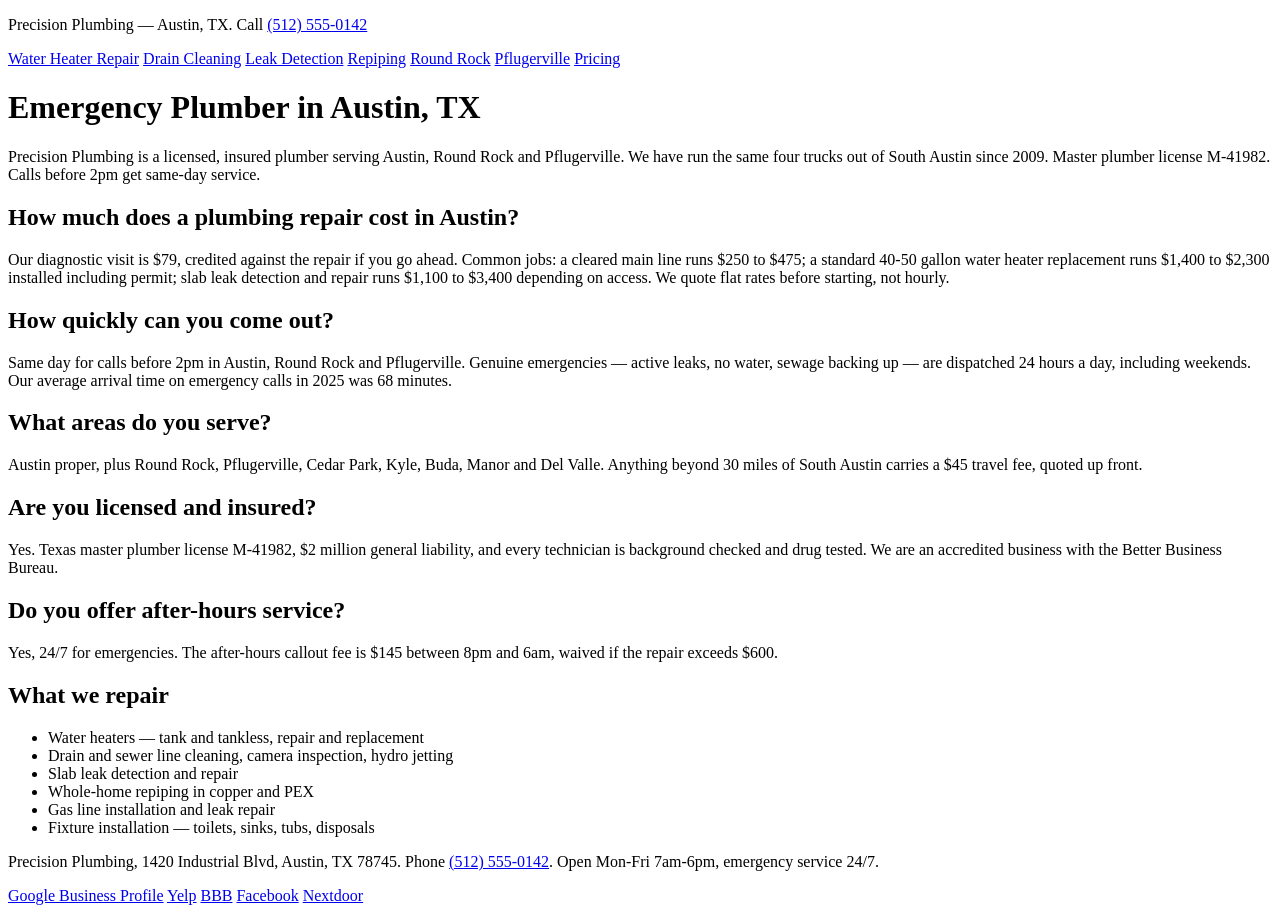
<file: tests/fixtures/optimized/index.html>
<!DOCTYPE html>
<html lang="en">
<head>
  <meta charset="utf-8">
  <title>Precision Plumbing — Emergency Plumber in Austin, TX | 24/7 Service</title>
  <meta name="description" content="Precision Plumbing is a licensed plumber in Austin, TX. Same-day service before 2pm, flat-rate pricing, 24/7 emergency callout. Call (512) 555-0142.">
  <script type="application/ld+json">
  {
    "@context": "https://schema.org",
    "@type": "Plumber",
    "@id": "https://precisionplumbingatx.com/#business",
    "name": "Precision Plumbing",
    "url": "https://precisionplumbingatx.com",
    "telephone": "(512) 555-0142",
    "description": "Licensed emergency plumber serving Austin and surrounding towns with same-day service and flat-rate pricing.",
    "image": "https://precisionplumbingatx.com/van.jpg",
    "priceRange": "$$",
    "address": {
      "@type": "PostalAddress",
      "streetAddress": "1420 Industrial Blvd",
      "addressLocality": "Austin",
      "addressRegion": "TX",
      "postalCode": "78745",
      "addressCountry": "US"
    },
    "geo": { "@type": "GeoCoordinates", "latitude": "30.2189", "longitude": "-97.7684" },
    "areaServed": [
      { "@type": "City", "name": "Austin" },
      { "@type": "City", "name": "Round Rock" },
      { "@type": "City", "name": "Pflugerville" }
    ],
    "openingHoursSpecification": [
      { "@type": "OpeningHoursSpecification",
        "dayOfWeek": ["Monday","Tuesday","Wednesday","Thursday","Friday"],
        "opens": "07:00", "closes": "18:00" }
    ],
    "aggregateRating": { "@type": "AggregateRating", "ratingValue": "4.8", "reviewCount": "312" },
    "sameAs": [
      "https://www.google.com/maps/place/precision-plumbing-austin",
      "https://www.yelp.com/biz/precision-plumbing-austin",
      "https://www.bbb.org/us/tx/austin/profile/plumber/precision-plumbing",
      "https://www.facebook.com/precisionplumbingatx",
      "https://nextdoor.com/pages/precision-plumbing-austin-tx"
    ]
  }
  </script>
  <script type="application/ld+json">
  {
    "@context": "https://schema.org",
    "@type": "FAQPage",
    "mainEntity": [
      { "@type": "Question", "name": "How much does a water heater replacement cost in Austin?",
        "acceptedAnswer": { "@type": "Answer", "text": "Most standard 40-50 gallon tank replacements in Austin run $1,400 to $2,300 installed, including permit and haul-away. Tankless conversions run $3,800 to $6,500 depending on gas line and venting work." } },
      { "@type": "Question", "name": "How quickly can you come out?",
        "acceptedAnswer": { "@type": "Answer", "text": "Calls placed before 2pm get same-day service in Austin. After 2pm we schedule next morning, and genuine emergencies such as active leaks or sewage backups are dispatched 24/7." } },
      { "@type": "Question", "name": "Do you charge by the hour or a flat rate?",
        "acceptedAnswer": { "@type": "Answer", "text": "Flat rate, quoted before work starts. The diagnostic visit is $79 and is credited against the repair if you proceed." } }
    ]
  }
  </script>
</head>
<body>
  <header>
    <p>Precision Plumbing — Austin, TX. Call <a href="tel:+15125550142">(512) 555-0142</a></p>
    <nav>
      <a href="/services/water-heater-repair">Water Heater Repair</a>
      <a href="/services/drain-cleaning">Drain Cleaning</a>
      <a href="/services/leak-detection">Leak Detection</a>
      <a href="/services/repiping">Repiping</a>
      <a href="/areas/round-rock">Round Rock</a>
      <a href="/areas/pflugerville">Pflugerville</a>
      <a href="/pricing">Pricing</a>
    </nav>
  </header>

  <main>
    <h1>Emergency Plumber in Austin, TX</h1>
    <p>Precision Plumbing is a licensed, insured plumber serving Austin, Round Rock
       and Pflugerville. We have run the same four trucks out of South Austin since
       2009. Master plumber license M-41982. Calls before 2pm get same-day service.</p>

    <h2>How much does a plumbing repair cost in Austin?</h2>
    <p>Our diagnostic visit is $79, credited against the repair if you go ahead.
       Common jobs: a cleared main line runs $250 to $475; a standard 40-50 gallon
       water heater replacement runs $1,400 to $2,300 installed including permit;
       slab leak detection and repair runs $1,100 to $3,400 depending on access.
       We quote flat rates before starting, not hourly.</p>

    <h2>How quickly can you come out?</h2>
    <p>Same day for calls before 2pm in Austin, Round Rock and Pflugerville.
       Genuine emergencies — active leaks, no water, sewage backing up — are
       dispatched 24 hours a day, including weekends. Our average arrival time on
       emergency calls in 2025 was 68 minutes.</p>

    <h2>What areas do you serve?</h2>
    <p>Austin proper, plus Round Rock, Pflugerville, Cedar Park, Kyle, Buda,
       Manor and Del Valle. Anything beyond 30 miles of South Austin carries a
       $45 travel fee, quoted up front.</p>

    <h2>Are you licensed and insured?</h2>
    <p>Yes. Texas master plumber license M-41982, $2 million general liability,
       and every technician is background checked and drug tested. We are an
       accredited business with the Better Business Bureau.</p>

    <h2>Do you offer after-hours service?</h2>
    <p>Yes, 24/7 for emergencies. The after-hours callout fee is $145 between
       8pm and 6am, waived if the repair exceeds $600.</p>

    <h2>What we repair</h2>
    <ul>
      <li>Water heaters — tank and tankless, repair and replacement</li>
      <li>Drain and sewer line cleaning, camera inspection, hydro jetting</li>
      <li>Slab leak detection and repair</li>
      <li>Whole-home repiping in copper and PEX</li>
      <li>Gas line installation and leak repair</li>
      <li>Fixture installation — toilets, sinks, tubs, disposals</li>
    </ul>
  </main>

  <footer>
    <p>Precision Plumbing, 1420 Industrial Blvd, Austin, TX 78745.
       Phone <a href="tel:+15125550142">(512) 555-0142</a>. Open Mon-Fri 7am-6pm,
       emergency service 24/7.</p>
    <a href="https://www.google.com/maps/place/precision-plumbing-austin">Google Business Profile</a>
    <a href="https://www.yelp.com/biz/precision-plumbing-austin">Yelp</a>
    <a href="https://www.bbb.org/us/tx/austin/profile/plumber/precision-plumbing">BBB</a>
    <a href="https://www.facebook.com/precisionplumbingatx">Facebook</a>
    <a href="https://nextdoor.com/pages/precision-plumbing-austin-tx">Nextdoor</a>
  </footer>
</body>
</html>
</file>
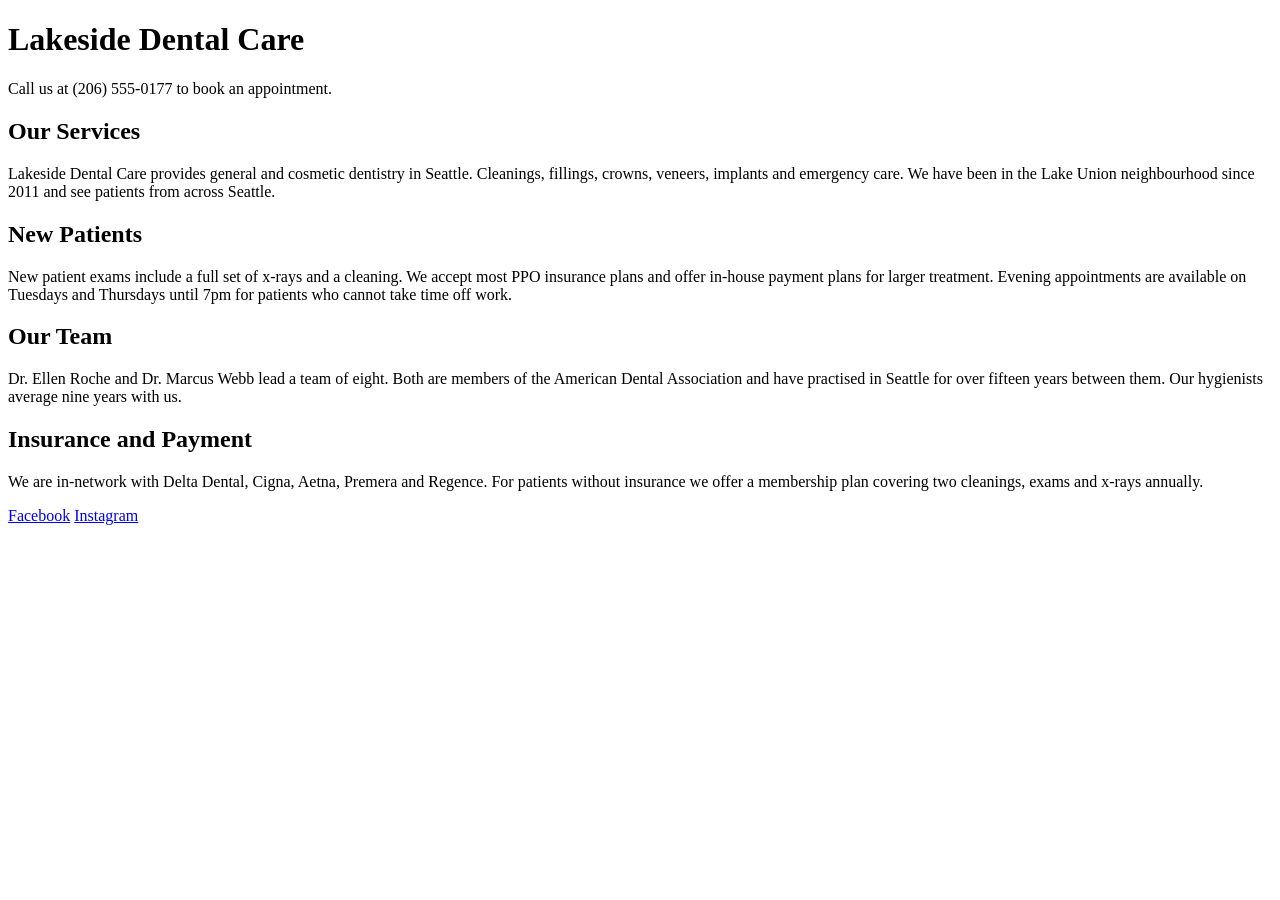
<file: tests/fixtures/partial/index.html>
<!DOCTYPE html>
<html lang="en">
<head>
  <meta charset="utf-8">
  <title>Lakeside Dental Care</title>
  <!-- Deliberately imperfect: Organization instead of a local type, a string
       address rather than PostalAddress, a phone that disagrees with the page
       text, one trailing comma, and no FAQ markup. -->
  <script type="application/ld+json">
  {
    "@context": "https://schema.org",
    "@type": "Organization",
    "name": "Lakeside Dental Care",
    "url": "https://lakesidedental.example",
    "telephone": "(206) 555-0199",
    "address": "820 Lake Street, Seattle, WA 98109",
  }
  </script>
</head>
<body>
  <header>
    <h1>Lakeside Dental Care</h1>
    <p>Call us at (206) 555-0177 to book an appointment.</p>
  </header>

  <main>
    <h2>Our Services</h2>
    <p>Lakeside Dental Care provides general and cosmetic dentistry in Seattle.
       Cleanings, fillings, crowns, veneers, implants and emergency care. We have
       been in the Lake Union neighbourhood since 2011 and see patients from
       across Seattle.</p>

    <h2>New Patients</h2>
    <p>New patient exams include a full set of x-rays and a cleaning. We accept
       most PPO insurance plans and offer in-house payment plans for larger
       treatment. Evening appointments are available on Tuesdays and Thursdays
       until 7pm for patients who cannot take time off work.</p>

    <h2>Our Team</h2>
    <p>Dr. Ellen Roche and Dr. Marcus Webb lead a team of eight. Both are members
       of the American Dental Association and have practised in Seattle for over
       fifteen years between them. Our hygienists average nine years with us.</p>

    <h2>Insurance and Payment</h2>
    <p>We are in-network with Delta Dental, Cigna, Aetna, Premera and Regence.
       For patients without insurance we offer a membership plan covering two
       cleanings, exams and x-rays annually.</p>
  </main>

  <footer>
    <a href="https://www.facebook.com/lakesidedental">Facebook</a>
    <a href="https://www.instagram.com/lakesidedental">Instagram</a>
  </footer>
</body>
</html>
</file>
